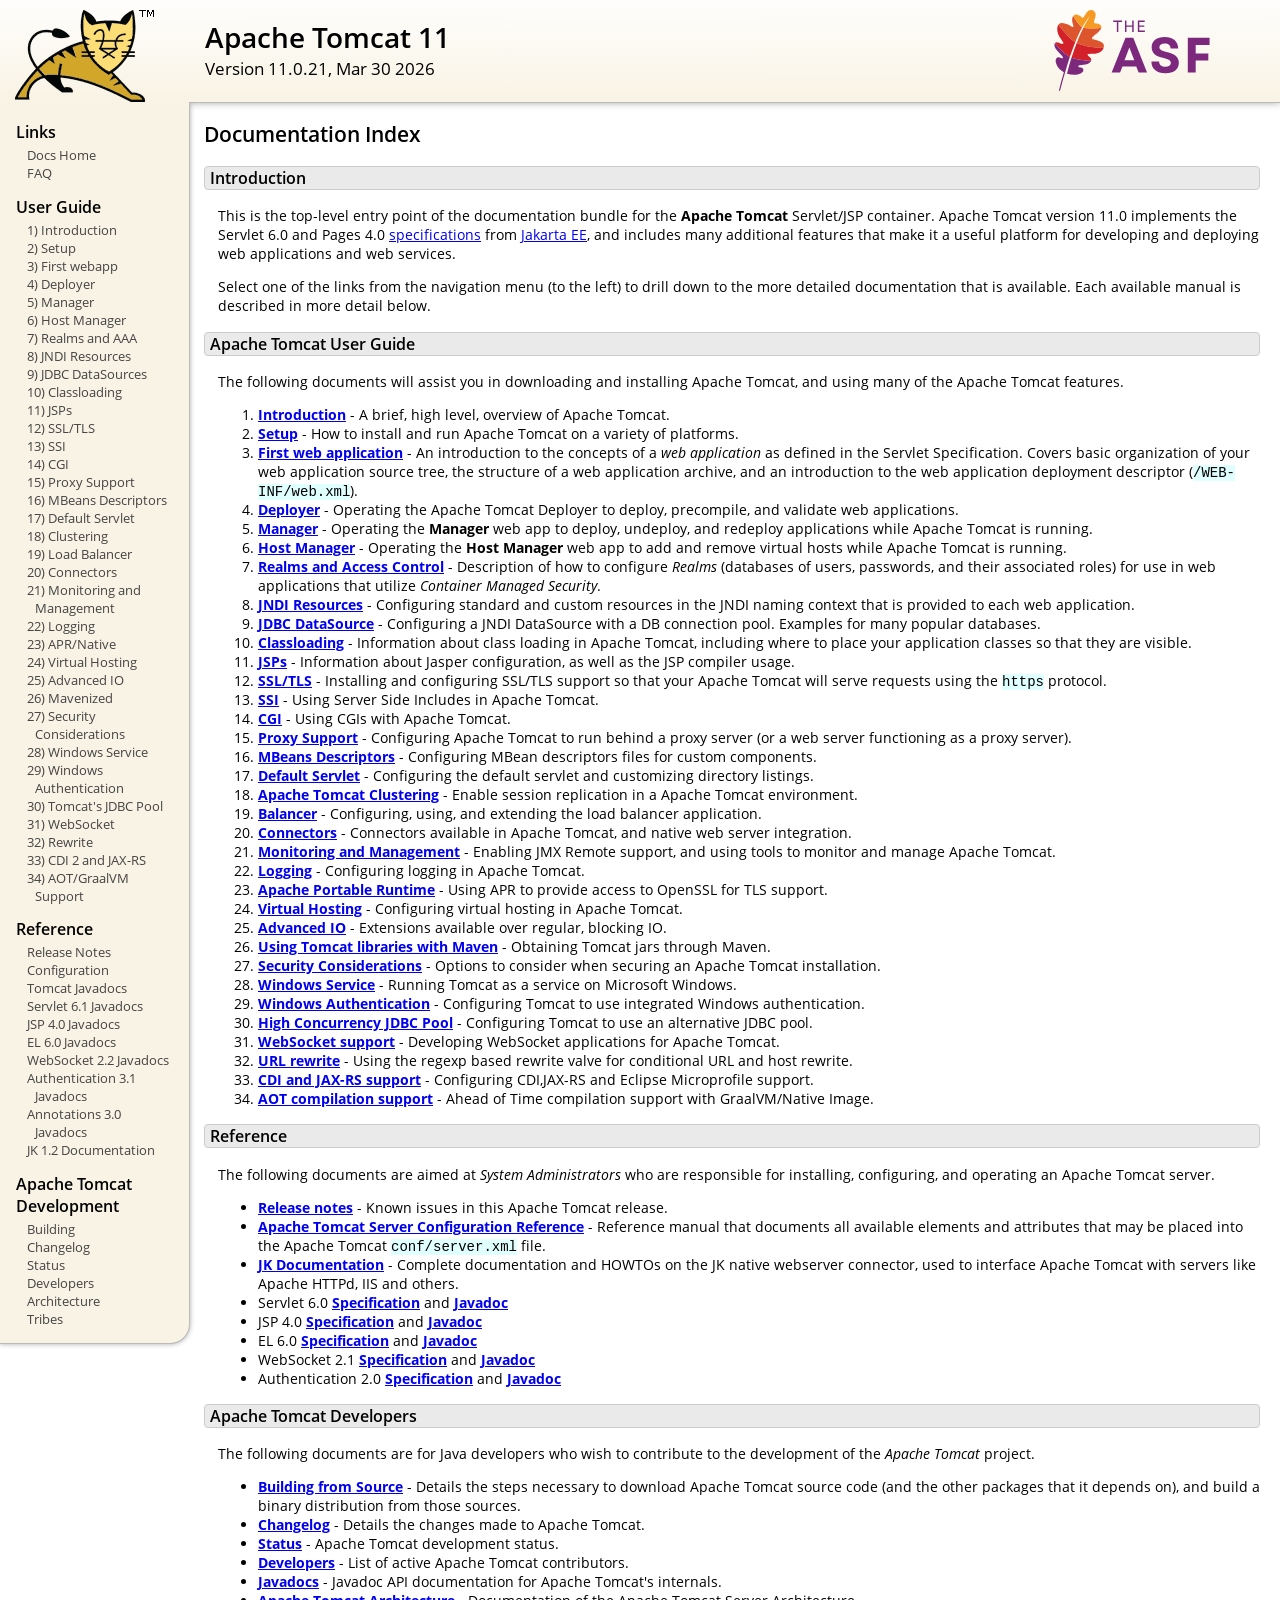
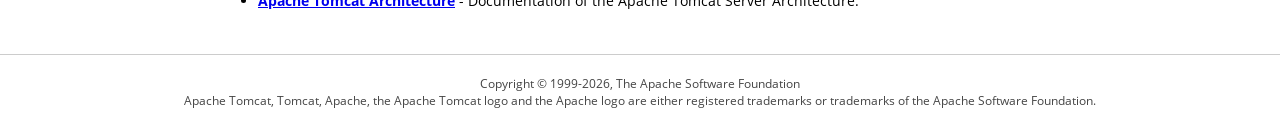
<file: docs/index.html>
<!DOCTYPE html SYSTEM "about:legacy-compat">
<html lang="en"><head><META http-equiv="Content-Type" content="text/html; charset=UTF-8"><link href="./images/docs-stylesheet.css" rel="stylesheet" type="text/css"><title>Apache Tomcat 11 (11.0.21) - Documentation Index</title></head><body><div id="wrapper"><header><div id="header"><div><div><div class="logo noPrint"><a href="https://tomcat.apache.org/"><img alt="Tomcat Home" src="./images/tomcat.png"></a></div><div style="height: 1px;"></div><div class="asfLogo noPrint"><a href="https://www.apache.org/" target="_blank"><img src="./images/asf-logo.svg" alt="The Apache Software Foundation" style="width: 266px; height: 83px;"></a></div><h1>Apache Tomcat 11</h1><div class="versionInfo">
            Version 11.0.21,
            <time datetime="2026-03-30">Mar 30 2026</time></div><div style="height: 1px;"></div><div style="clear: left;"></div></div></div></div></header><div id="middle"><div><div id="mainLeft" class="noprint"><div><nav><div><h2>Links</h2><ul><li><a href="index.html">Docs Home</a></li><li><a href="https://cwiki.apache.org/confluence/display/TOMCAT/FAQ">FAQ</a></li></ul></div><div><h2>User Guide</h2><ul><li><a href="introduction.html">1) Introduction</a></li><li><a href="setup.html">2) Setup</a></li><li><a href="appdev/index.html">3) First webapp</a></li><li><a href="deployer-howto.html">4) Deployer</a></li><li><a href="manager-howto.html">5) Manager</a></li><li><a href="host-manager-howto.html">6) Host Manager</a></li><li><a href="realm-howto.html">7) Realms and AAA</a></li><li><a href="jndi-resources-howto.html">8) JNDI Resources</a></li><li><a href="jndi-datasource-examples-howto.html">9) JDBC DataSources</a></li><li><a href="class-loader-howto.html">10) Classloading</a></li><li><a href="jasper-howto.html">11) JSPs</a></li><li><a href="ssl-howto.html">12) SSL/TLS</a></li><li><a href="ssi-howto.html">13) SSI</a></li><li><a href="cgi-howto.html">14) CGI</a></li><li><a href="proxy-howto.html">15) Proxy Support</a></li><li><a href="mbeans-descriptors-howto.html">16) MBeans Descriptors</a></li><li><a href="default-servlet.html">17) Default Servlet</a></li><li><a href="cluster-howto.html">18) Clustering</a></li><li><a href="balancer-howto.html">19) Load Balancer</a></li><li><a href="connectors.html">20) Connectors</a></li><li><a href="monitoring.html">21) Monitoring and Management</a></li><li><a href="logging.html">22) Logging</a></li><li><a href="apr.html">23) APR/Native</a></li><li><a href="virtual-hosting-howto.html">24) Virtual Hosting</a></li><li><a href="aio.html">25) Advanced IO</a></li><li><a href="maven-jars.html">26) Mavenized</a></li><li><a href="security-howto.html">27) Security Considerations</a></li><li><a href="windows-service-howto.html">28) Windows Service</a></li><li><a href="windows-auth-howto.html">29) Windows Authentication</a></li><li><a href="jdbc-pool.html">30) Tomcat's JDBC Pool</a></li><li><a href="web-socket-howto.html">31) WebSocket</a></li><li><a href="rewrite.html">32) Rewrite</a></li><li><a href="cdi.html">33) CDI 2 and JAX-RS</a></li><li><a href="graal.html">34) AOT/GraalVM Support</a></li></ul></div><div><h2>Reference</h2><ul><li><a href="RELEASE-NOTES.txt">Release Notes</a></li><li><a href="config/index.html">Configuration</a></li><li><a href="api/index.html">Tomcat Javadocs</a></li><li><a href="servletapi/index.html">Servlet 6.1 Javadocs</a></li><li><a href="jspapi/index.html">JSP 4.0 Javadocs</a></li><li><a href="elapi/index.html">EL 6.0 Javadocs</a></li><li><a href="websocketapi/index.html">WebSocket 2.2 Javadocs</a></li><li><a href="jaspicapi/index.html">Authentication 3.1 Javadocs</a></li><li><a href="annotationapi/index.html">Annotations 3.0 Javadocs</a></li><li><a href="https://tomcat.apache.org/connectors-doc/">JK 1.2 Documentation</a></li></ul></div><div><h2>Apache Tomcat Development</h2><ul><li><a href="building.html">Building</a></li><li><a href="changelog.html">Changelog</a></li><li><a href="https://cwiki.apache.org/confluence/display/TOMCAT/Tomcat+Versions">Status</a></li><li><a href="developers.html">Developers</a></li><li><a href="architecture/index.html">Architecture</a></li><li><a href="tribes/introduction.html">Tribes</a></li></ul></div></nav></div></div><div id="mainRight"><div id="content"><h2>Documentation Index</h2><h3 id="Introduction">Introduction</h3><div class="text">

<p>This is the top-level entry point of the documentation bundle for the
<strong>Apache Tomcat</strong> Servlet/JSP container.  Apache Tomcat version
11.0 implements the Servlet 6.0 and Pages 4.0
<a href="https://cwiki.apache.org/confluence/display/TOMCAT/Specifications">specifications</a> from
<a href="https://jakarta.ee/">Jakarta EE</a>, and includes many
additional features that make it a useful platform for developing and deploying
web applications and web services.</p>

<p>Select one of the links from the navigation menu (to the left) to drill
down to the more detailed documentation that is available.  Each available
manual is described in more detail below.</p>

</div><h3 id="Apache_Tomcat_User_Guide">Apache Tomcat User Guide</h3><div class="text">

<p>The following documents will assist you in downloading and installing
Apache Tomcat, and using many of the Apache Tomcat features.</p>

<ol>
<li><a href="introduction.html"><strong>Introduction</strong></a> - A
    brief, high level, overview of Apache Tomcat.</li>
<li><a href="setup.html"><strong>Setup</strong></a> - How to install and run
    Apache Tomcat on a variety of platforms.</li>
<li><a href="appdev/index.html"><strong>First web application</strong></a>
    - An introduction to the concepts of a <em>web application</em> as defined
    in the Servlet Specification.  Covers basic organization of your web application
    source tree, the structure of a web application archive, and an
    introduction to the web application deployment descriptor
    (<code>/WEB-INF/web.xml</code>).</li>
<li><a href="deployer-howto.html"><strong>Deployer</strong></a> -
    Operating the Apache Tomcat Deployer to deploy, precompile, and validate web
    applications.</li>
<li><a href="manager-howto.html"><strong>Manager</strong></a> -
    Operating the <strong>Manager</strong> web app to deploy, undeploy, and
    redeploy applications while Apache Tomcat is running.</li>
<li><a href="host-manager-howto.html"><strong>Host Manager</strong></a> -
    Operating the <strong>Host Manager</strong> web app to add and remove
    virtual hosts while Apache Tomcat is running.</li>
<li><a href="realm-howto.html"><strong>Realms and Access Control</strong></a>
    - Description of how to configure <em>Realms</em> (databases of users,
    passwords, and their associated roles) for use in web applications that
    utilize <em>Container Managed Security</em>.</li>
<li><a href="jndi-resources-howto.html"><strong>JNDI Resources</strong></a>
    - Configuring standard and custom resources in the JNDI naming context
    that is provided to each web application.</li>
<li><a href="jndi-datasource-examples-howto.html">
    <strong>JDBC DataSource</strong></a>
    - Configuring a JNDI DataSource with a DB connection pool.
    Examples for many popular databases.</li>
<li><a href="class-loader-howto.html"><strong>Classloading</strong></a>
    - Information about class loading in Apache Tomcat, including where to place
    your application classes so that they are visible.</li>
<li><a href="jasper-howto.html"><strong>JSPs</strong></a>
    - Information about Jasper configuration, as well as the JSP compiler
    usage.</li>
<li><a href="ssl-howto.html"><strong>SSL/TLS</strong></a> -
    Installing and configuring SSL/TLS support so that your Apache Tomcat will
    serve requests using the <code>https</code> protocol.</li>
<li><a href="ssi-howto.html"><strong>SSI</strong></a> -
    Using Server Side Includes in Apache Tomcat.</li>
<li><a href="cgi-howto.html"><strong>CGI</strong></a> -
    Using CGIs with Apache Tomcat.</li>
<li><a href="proxy-howto.html"><strong>Proxy Support</strong></a> -
    Configuring Apache Tomcat to run behind a proxy server (or a web server
    functioning as a proxy server).</li>
<li><a href="mbeans-descriptors-howto.html"><strong>MBeans Descriptors</strong></a> -
    Configuring MBean descriptors files for custom components.</li>
<li><a href="default-servlet.html"><strong>Default Servlet</strong></a> -
    Configuring the default servlet and customizing directory listings.</li>
<li><a href="cluster-howto.html"><strong>Apache Tomcat Clustering</strong></a> -
    Enable session replication in a Apache Tomcat environment.</li>
<li><a href="balancer-howto.html"><strong>Balancer</strong></a> -
    Configuring, using, and extending the load balancer application.</li>
<li><a href="connectors.html"><strong>Connectors</strong></a> -
    Connectors available in Apache Tomcat, and native web server integration.</li>
<li><a href="monitoring.html"><strong>Monitoring and Management</strong></a> -
    Enabling JMX Remote support, and using tools to monitor and manage Apache Tomcat.</li>
<li><a href="logging.html"><strong>Logging</strong></a> -
    Configuring logging in Apache Tomcat.</li>
<li><a href="apr.html"><strong>Apache Portable Runtime</strong></a> -
    Using APR to provide access to OpenSSL for TLS support.</li>
<li><a href="virtual-hosting-howto.html"><strong>Virtual Hosting</strong></a> -
    Configuring virtual hosting in Apache Tomcat.</li>
<li><a href="aio.html"><strong>Advanced IO</strong></a> -
    Extensions available over regular, blocking IO.</li>
<li><a href="maven-jars.html"><strong>Using Tomcat libraries with Maven</strong></a> -
    Obtaining Tomcat jars through Maven.</li>
<li><a href="security-howto.html"><strong>Security Considerations</strong></a> -
    Options to consider when securing an Apache Tomcat installation.</li>
<li><a href="windows-service-howto.html"><strong>Windows Service</strong></a> -
    Running Tomcat as a service on Microsoft Windows.</li>
<li><a href="windows-auth-howto.html"><strong>Windows Authentication</strong></a> -
    Configuring Tomcat to use integrated Windows authentication.</li>
<li><a href="jdbc-pool.html"><strong>High Concurrency JDBC Pool</strong></a> -
    Configuring Tomcat to use an alternative JDBC pool.</li>
<li><a href="web-socket-howto.html"><strong>WebSocket support</strong></a> -
    Developing WebSocket applications for Apache Tomcat.</li>
<li><a href="rewrite.html"><strong>URL rewrite</strong></a> -
    Using the regexp based rewrite valve for conditional URL and host rewrite.</li>
<li><a href="cdi.html"><strong>CDI and JAX-RS support</strong></a> -
    Configuring CDI,JAX-RS and Eclipse Microprofile support.</li>
<li><a href="graal.html"><strong>AOT compilation support</strong></a> -
    Ahead of Time compilation support with GraalVM/Native Image.</li>
</ol>

</div><h3 id="Reference">Reference</h3><div class="text">

<p>The following documents are aimed at <em>System Administrators</em> who
are responsible for installing, configuring, and operating an Apache Tomcat server.
</p>
<ul>
<li><a href="RELEASE-NOTES.txt"><strong>Release notes</strong></a>
    - Known issues in this Apache Tomcat release.
    </li>
<li><a href="config/index.html"><strong>Apache Tomcat Server Configuration Reference</strong></a>
    - Reference manual that documents all available elements and attributes
      that may be placed into the Apache Tomcat <code>conf/server.xml</code> file.
    </li>
<li><a href="https://tomcat.apache.org/connectors-doc/index.html"><strong>JK Documentation</strong></a>
    - Complete documentation and HOWTOs on the JK native webserver connector,
      used to interface Apache Tomcat with servers like Apache HTTPd, IIS
      and others.</li>
<li>Servlet 6.0
    <a href="https://jakarta.ee/specifications/servlet/6.0/">
    <strong>Specification</strong></a> and
    <a href="https://jakarta.ee/specifications/servlet/6.0/apidocs">
    <strong>Javadoc</strong></a>
    </li>
<li>JSP 4.0
    <a href="https://jakarta.ee/specifications/pages/4.0/">
    <strong>Specification</strong></a> and
    <a href="https://jakarta.ee/specifications/pages/4.0/apidocs">
    <strong>Javadoc</strong></a>
    </li>
<li>EL 6.0
    <a href="https://jakarta.ee/specifications/expression-language/6.0/">
    <strong>Specification</strong></a> and
    <a href="https://jakarta.ee/specifications/expression-language/6.0/apidocs">
    <strong>Javadoc</strong></a>
    </li>
<li>WebSocket 2.1
    <a href="https://jakarta.ee/specifications/websocket/2.1/">
    <strong>Specification</strong></a> and
    <a href="https://jakarta.ee/specifications/websocket/2.1/apidocs">
    <strong>Javadoc</strong></a>
    </li>
<li>Authentication 2.0
    <a href="https://jakarta.ee/specifications/authentication/2.0/">
    <strong>Specification</strong></a> and
    <a href="https://jakarta.ee/specifications/authentication/2.0/apidocs">
    <strong>Javadoc</strong></a>
    </li>
</ul>

</div><h3 id="Apache_Tomcat_Developers">Apache Tomcat Developers</h3><div class="text">

<p>The following documents are for Java developers who wish to contribute to
the development of the <em>Apache Tomcat</em> project.</p>
<ul>
<li><a href="building.html"><strong>Building from Source</strong></a> -
    Details the steps necessary to download Apache Tomcat source code (and the
    other packages that it depends on), and build a binary distribution from
    those sources.
    </li>
<li><a href="changelog.html"><strong>Changelog</strong></a> - Details the
    changes made to Apache Tomcat.
    </li>
<li><a href="https://cwiki.apache.org/confluence/display/TOMCAT/Tomcat+Versions"><strong>Status</strong></a> -
    Apache Tomcat development status.
    </li>
<li><a href="developers.html"><strong>Developers</strong></a> - List of active
    Apache Tomcat contributors.
    </li>
<li><a href="api/index.html"><strong>Javadocs</strong></a>
    - Javadoc API documentation for Apache Tomcat's internals.</li>
<li><a href="architecture/index.html"><strong>Apache Tomcat Architecture</strong></a>
    - Documentation of the Apache Tomcat Server Architecture.</li>
</ul>

</div></div></div></div></div><footer><div id="footer">
    Copyright &copy; 1999-2026, The Apache Software Foundation
    <br>
    Apache Tomcat, Tomcat, Apache, the Apache Tomcat logo and the Apache logo
    are either registered trademarks or trademarks of the Apache Software
    Foundation.
    </div></footer></div></body></html>
</file>
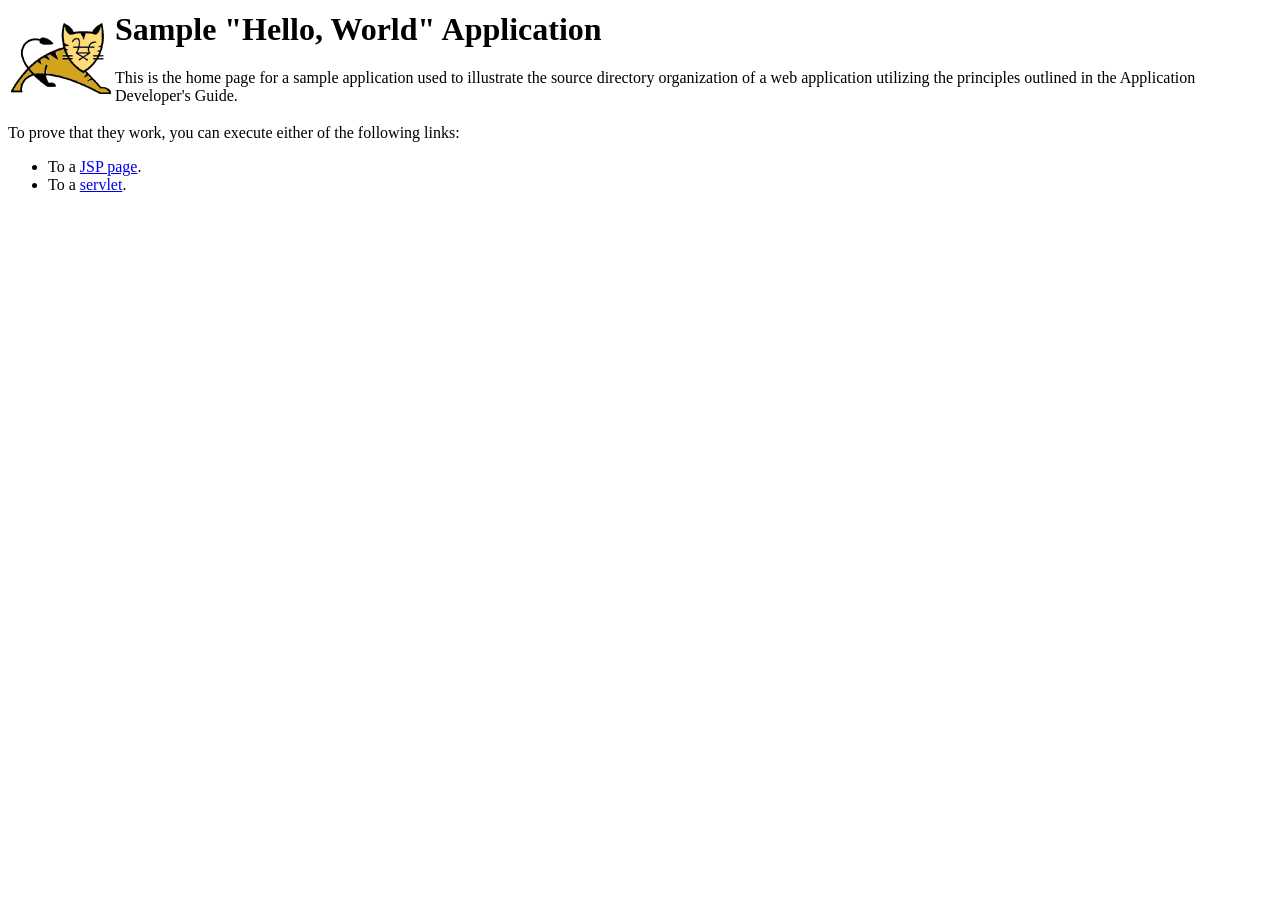
<file: sample/index.html>
<html>
<head>
<title>Sample "Hello, World" Application</title>
</head>
<body bgcolor=white>

<table border="0">
<tr>
<td>
<img src="images/tomcat.gif">
</td>
<td>
<h1>Sample "Hello, World" Application</h1>
<p>This is the home page for a sample application used to illustrate the
source directory organization of a web application utilizing the principles
outlined in the Application Developer's Guide.
</td>
</tr>
</table>

<p>To prove that they work, you can execute either of the following links:
<ul>
<li>To a <a href="hello.jsp">JSP page</a>.
<li>To a <a href="hello">servlet</a>.
</ul>

</body>
</html>
</file>
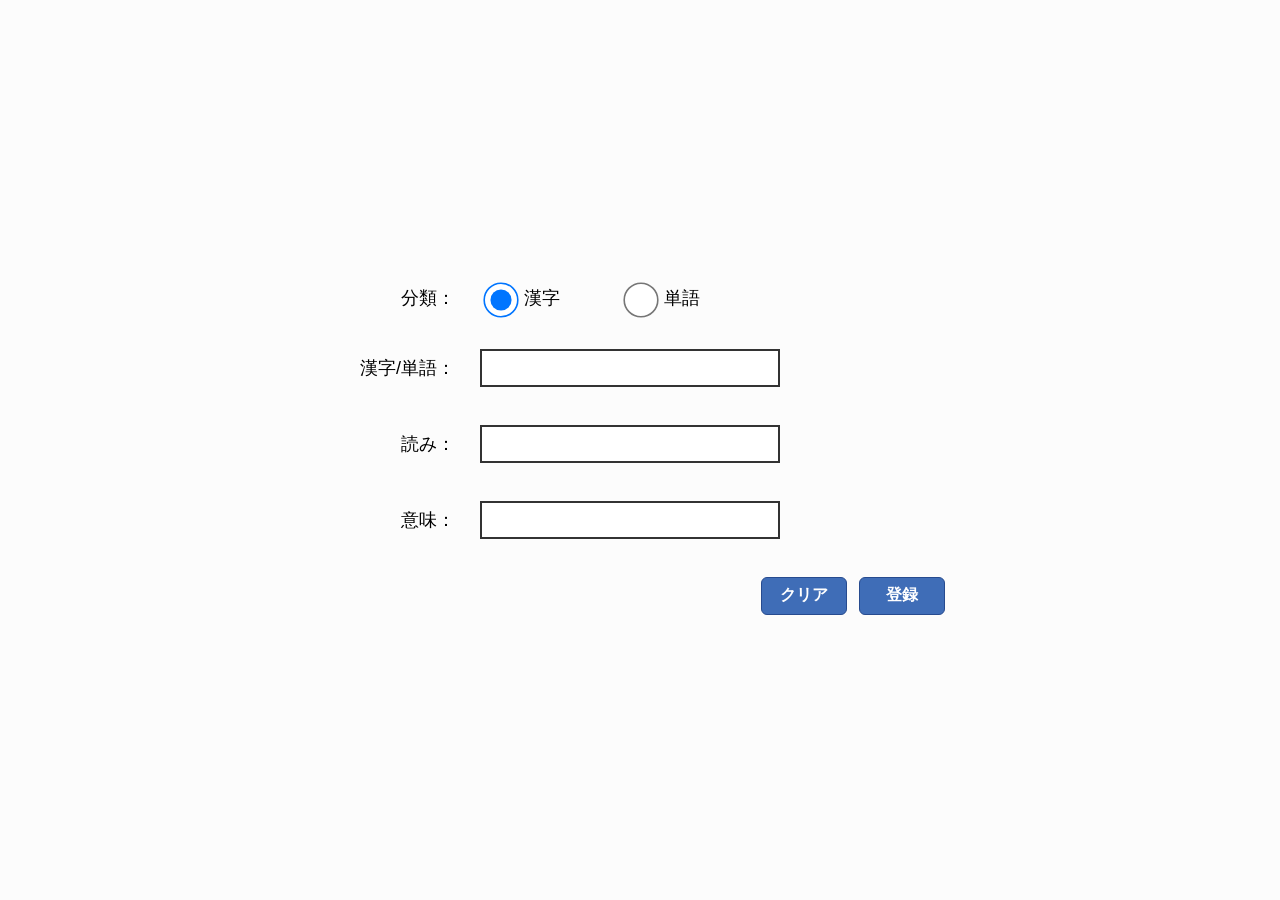
<file: src_myapp/index.html>
<!DOCTYPE html>
<html lang="ja">
<head>
  <meta charset="UTF-8">
  <title>サンプル</title>
  <link rel="stylesheet" href="resource/css/styles_index.css">
</head>

<body>
  <div class="container">

    <div class="form-row">
      <label class="label">分類：</label>

      <label class="radio-label">
        <input type="radio" name="category" value="kanji" checked>
        漢字
      </label>

      <label class="radio-label">
        <input type="radio" name="category" value="word">
        単語
      </label>
    </div>

    <div class="form-row">
      <label class="label" for="inputText">漢字/単語：</label>
      <input type="text" id="inputText">
    </div>

    <div class="form-row">
      <label class="label" for="reading">読み：</label>
      <input type="text" id="reading">
    </div>

    <div class="form-row">
      <label class="label" for="meaning">意味：</label>
      <input type="text" id="meaning">
    </div>

    <div class="button-area">
      <button type="button" onclick="clearForm()">クリア</button>
      <button type="button" onclick="send()">登録</button>
    </div>

  </div>

  <div id="confirmDialog" class="modal hidden">
    <div class="modal-backdrop" onclick="closeConfirmDialog()"></div>
    <div class="modal-content" role="dialog" aria-modal="true" aria-labelledby="confirmTitle">
      <h2 id="confirmTitle">登録内容の確認</h2>
      <div class="confirm-row">
        <span class="confirm-label">分類：</span>
        <span id="confirmCategory"></span>
      </div>
      <div class="confirm-row">
        <span class="confirm-label">漢字/単語：</span>
        <span id="confirmText"></span>
      </div>
      <div class="confirm-row">
        <span class="confirm-label">読み：</span>
        <span id="confirmReading"></span>
      </div>
      <div class="confirm-row">
        <span class="confirm-label">意味：</span>
        <span id="confirmMeaning"></span>
      </div>
      <div class="confirm-button-area">
        <button type="button" onclick="closeConfirmDialog()">キャンセル</button>
        <button type="button" onclick="executeAction()">実行</button>
      </div>
    </div>
  </div>

  <script src="resource/js/script.js"></script>
</body>
</html>
</file>
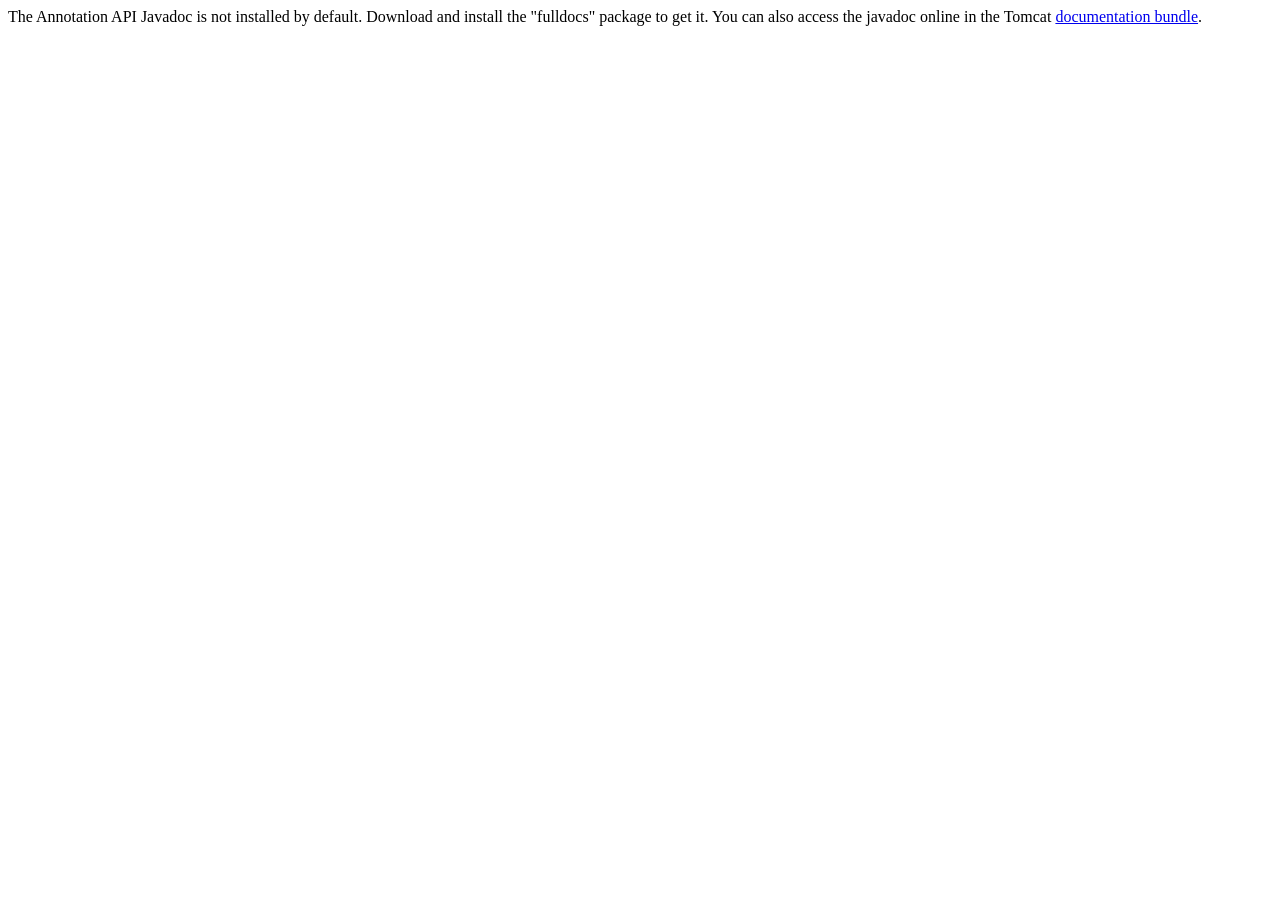
<file: docs/annotationapi/index.html>
<!--
  Licensed to the Apache Software Foundation (ASF) under one or more
  contributor license agreements.  See the NOTICE file distributed with
  this work for additional information regarding copyright ownership.
  The ASF licenses this file to You under the Apache License, Version 2.0
  (the "License"); you may not use this file except in compliance with
  the License.  You may obtain a copy of the License at

      http://www.apache.org/licenses/LICENSE-2.0

  Unless required by applicable law or agreed to in writing, software
  distributed under the License is distributed on an "AS IS" BASIS,
  WITHOUT WARRANTIES OR CONDITIONS OF ANY KIND, either express or implied.
  See the License for the specific language governing permissions and
  limitations under the License.
-->
<!DOCTYPE html>
<html>
<head>
    <meta charset="UTF-8" />
    <title>API docs</title>
</head>

<body>

The Annotation API Javadoc is not installed by default. Download and install
the "fulldocs" package to get it.

You can also access the javadoc online in the Tomcat
<a href="https://tomcat.apache.org/tomcat-11.0-doc/">
    documentation bundle</a>.

</body>
</html>
</file>
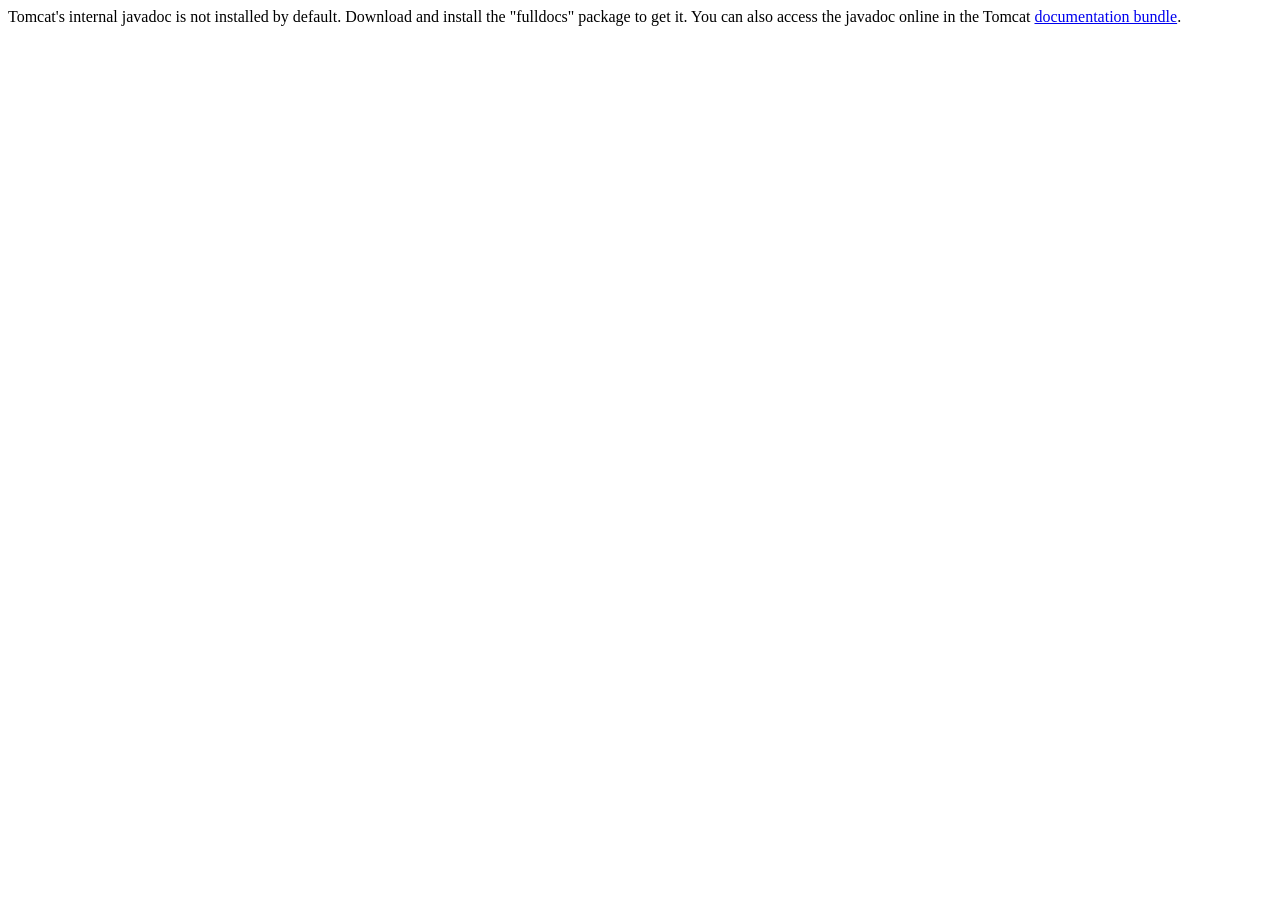
<file: docs/api/index.html>
<!--
  Licensed to the Apache Software Foundation (ASF) under one or more
  contributor license agreements.  See the NOTICE file distributed with
  this work for additional information regarding copyright ownership.
  The ASF licenses this file to You under the Apache License, Version 2.0
  (the "License"); you may not use this file except in compliance with
  the License.  You may obtain a copy of the License at

      http://www.apache.org/licenses/LICENSE-2.0

  Unless required by applicable law or agreed to in writing, software
  distributed under the License is distributed on an "AS IS" BASIS,
  WITHOUT WARRANTIES OR CONDITIONS OF ANY KIND, either express or implied.
  See the License for the specific language governing permissions and
  limitations under the License.
-->
<!DOCTYPE html>
<html>
    <head>
    <meta charset="UTF-8" />
    <title>API docs</title>
</head>

<body>

Tomcat's internal javadoc is not installed by default. Download and install
the "fulldocs" package to get it.

You can also access the javadoc online in the Tomcat
<a href="https://tomcat.apache.org/tomcat-11.0-doc/">
documentation bundle</a>.

</body>
</html>
</file>
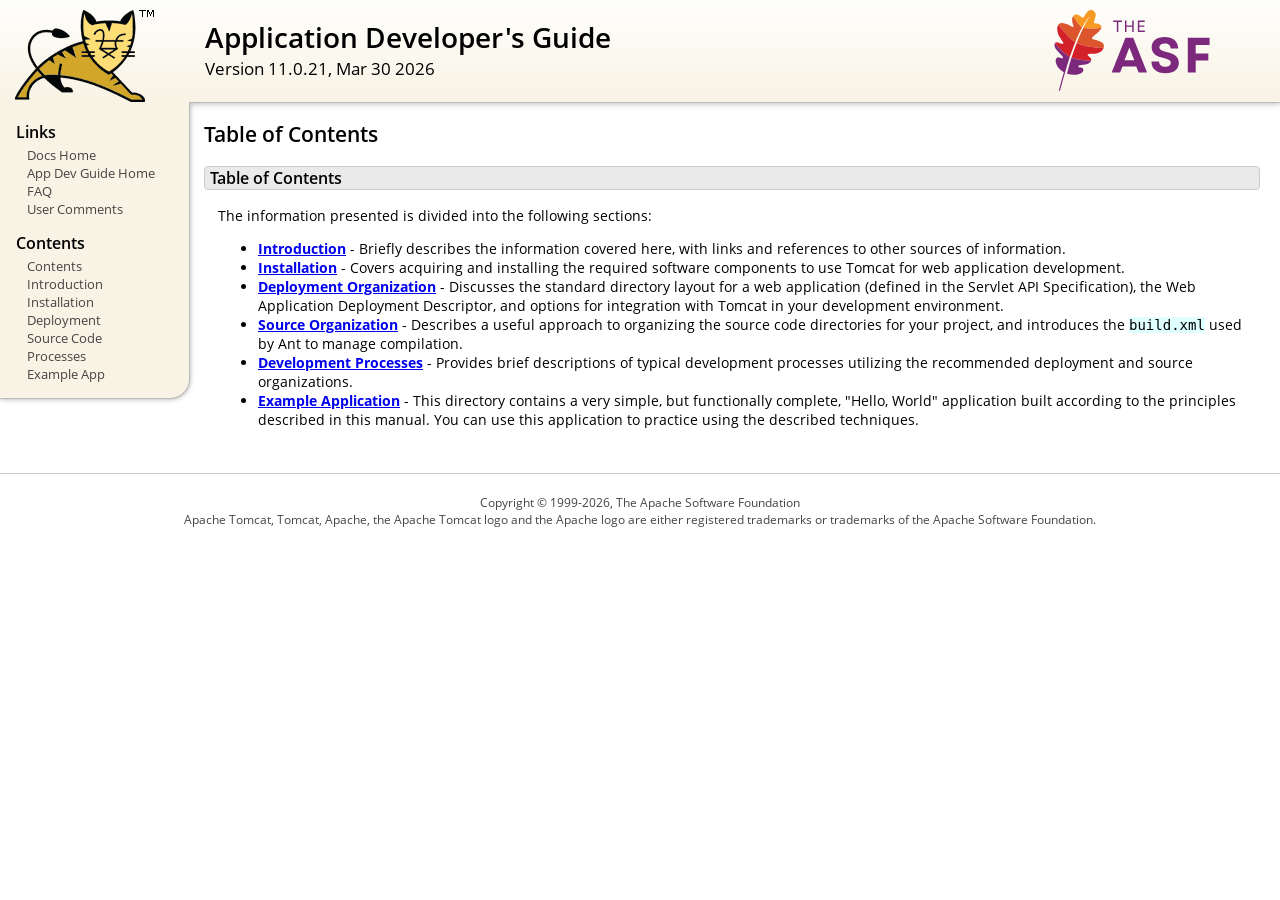
<file: docs/appdev/index.html>
<!DOCTYPE html SYSTEM "about:legacy-compat">
<html lang="en"><head><META http-equiv="Content-Type" content="text/html; charset=UTF-8"><link href="../images/docs-stylesheet.css" rel="stylesheet" type="text/css"><title>Application Developer's Guide (11.0.21) - Table of Contents</title></head><body><div id="wrapper"><header><div id="header"><div><div><div class="logo noPrint"><a href="https://tomcat.apache.org/"><img alt="Tomcat Home" src="../images/tomcat.png"></a></div><div style="height: 1px;"></div><div class="asfLogo noPrint"><a href="https://www.apache.org/" target="_blank"><img src="../images/asf-logo.svg" alt="The Apache Software Foundation" style="width: 266px; height: 83px;"></a></div><h1>Application Developer's Guide</h1><div class="versionInfo">
            Version 11.0.21,
            <time datetime="2026-03-30">Mar 30 2026</time></div><div style="height: 1px;"></div><div style="clear: left;"></div></div></div></div></header><div id="middle"><div><div id="mainLeft" class="noprint"><div><nav><div><h2>Links</h2><ul><li><a href="../index.html">Docs Home</a></li><li><a href="index.html">App Dev Guide Home</a></li><li><a href="https://cwiki.apache.org/confluence/display/TOMCAT/FAQ">FAQ</a></li><li><a href="#comments_section">User Comments</a></li></ul></div><div><h2>Contents</h2><ul><li><a href="index.html">Contents</a></li><li><a href="introduction.html">Introduction</a></li><li><a href="installation.html">Installation</a></li><li><a href="deployment.html">Deployment</a></li><li><a href="source.html">Source Code</a></li><li><a href="processes.html">Processes</a></li><li><a href="sample/">Example App</a></li></ul></div></nav></div></div><div id="mainRight"><div id="content"><h2>Table of Contents</h2><h3 id="Table_of_Contents">Table of Contents</h3><div class="text">

<p>The information presented is divided into the following sections:</p>
<ul>
<li><a href="introduction.html"><strong>Introduction</strong></a> -
    Briefly describes the information covered here, with
    links and references to other sources of information.</li>
<li><a href="installation.html"><strong>Installation</strong></a> -
    Covers acquiring and installing the required software
    components to use Tomcat for web application development.</li>
<li><a href="deployment.html"><strong>Deployment Organization</strong></a> -
    Discusses the standard directory layout for a web application
    (defined in the Servlet API Specification), the Web Application
    Deployment Descriptor, and options for integration with Tomcat
    in your development environment.</li>
<li><a href="source.html"><strong>Source Organization</strong></a> -
    Describes a useful approach to organizing the source code
    directories for your project, and introduces the
    <code>build.xml</code> used by Ant to manage compilation.</li>
<li><a href="processes.html"><strong>Development Processes</strong></a> -
    Provides brief descriptions of typical development processes
    utilizing the recommended deployment and source organizations.</li>
<li><a href="sample/" target="_blank"><strong>Example Application</strong></a> -
    This directory contains a very simple, but functionally complete,
    "Hello, World" application built according to the principles
    described in this manual.  You can use this application to
    practice using the described techniques.</li>
</ul>

</div></div></div></div></div><footer><div id="footer">
    Copyright &copy; 1999-2026, The Apache Software Foundation
    <br>
    Apache Tomcat, Tomcat, Apache, the Apache Tomcat logo and the Apache logo
    are either registered trademarks or trademarks of the Apache Software
    Foundation.
    </div></footer></div></body></html>
</file>
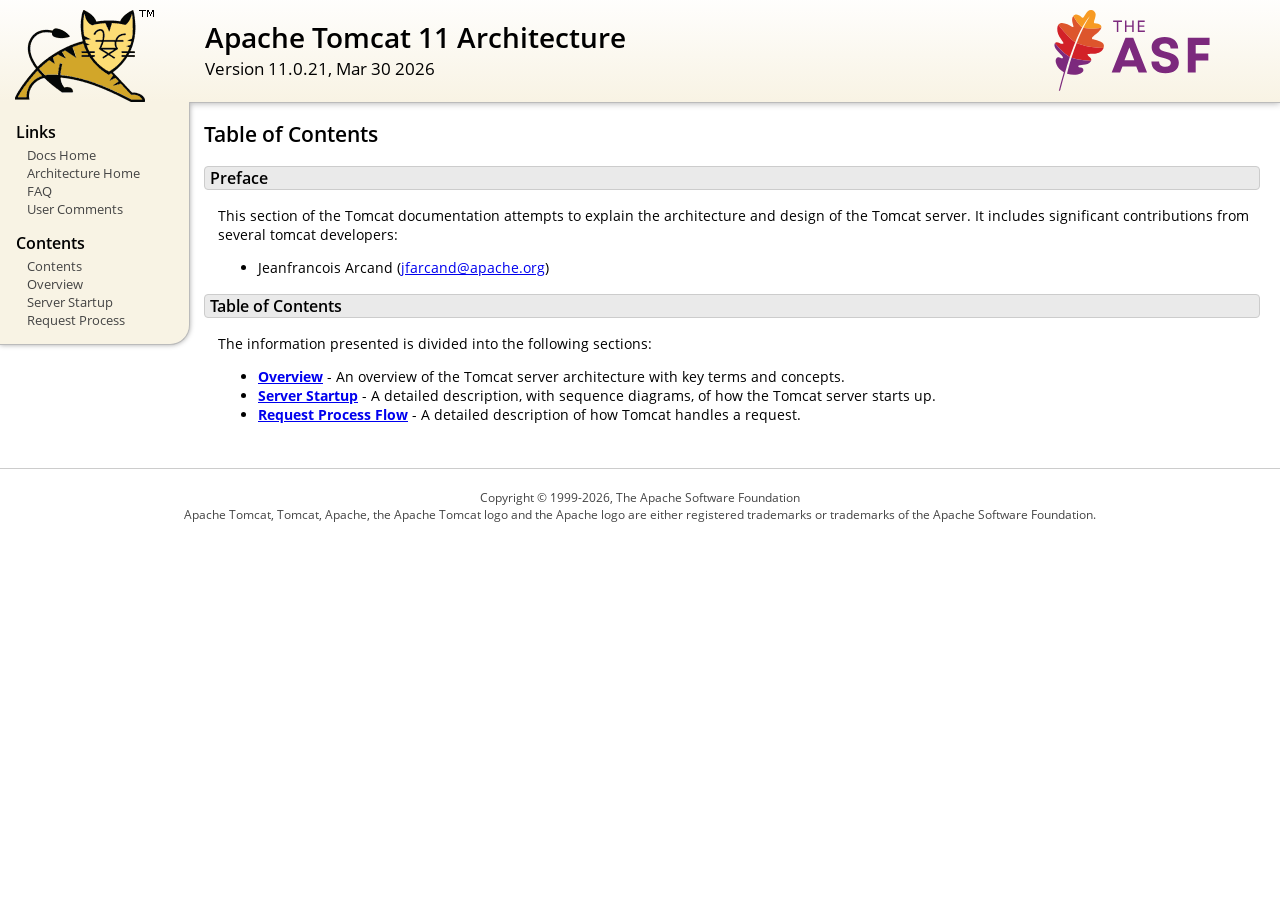
<file: docs/architecture/index.html>
<!DOCTYPE html SYSTEM "about:legacy-compat">
<html lang="en"><head><META http-equiv="Content-Type" content="text/html; charset=UTF-8"><link href="../images/docs-stylesheet.css" rel="stylesheet" type="text/css"><title>Apache Tomcat 11 Architecture (11.0.21) - Table of Contents</title></head><body><div id="wrapper"><header><div id="header"><div><div><div class="logo noPrint"><a href="https://tomcat.apache.org/"><img alt="Tomcat Home" src="../images/tomcat.png"></a></div><div style="height: 1px;"></div><div class="asfLogo noPrint"><a href="https://www.apache.org/" target="_blank"><img src="../images/asf-logo.svg" alt="The Apache Software Foundation" style="width: 266px; height: 83px;"></a></div><h1>Apache Tomcat 11 Architecture</h1><div class="versionInfo">
            Version 11.0.21,
            <time datetime="2026-03-30">Mar 30 2026</time></div><div style="height: 1px;"></div><div style="clear: left;"></div></div></div></div></header><div id="middle"><div><div id="mainLeft" class="noprint"><div><nav><div><h2>Links</h2><ul><li><a href="../index.html">Docs Home</a></li><li><a href="index.html">Architecture Home</a></li><li><a href="https://cwiki.apache.org/confluence/display/TOMCAT/FAQ">FAQ</a></li><li><a href="#comments_section">User Comments</a></li></ul></div><div><h2>Contents</h2><ul><li><a href="index.html">Contents</a></li><li><a href="overview.html">Overview</a></li><li><a href="startup.html">Server Startup</a></li><li><a href="requestProcess.html">Request Process</a></li></ul></div></nav></div></div><div id="mainRight"><div id="content"><h2>Table of Contents</h2><h3 id="Preface">Preface</h3><div class="text">

<p>This section of the Tomcat documentation attempts to explain
the architecture and design of the Tomcat server.  It includes significant
contributions from several tomcat developers:
</p>
<ul>
<li>Jeanfrancois Arcand
    (<a href="mailto:jfarcand@apache.org">jfarcand@apache.org</a>)</li>
</ul>

</div><h3 id="Table_of_Contents">Table of Contents</h3><div class="text">

<p>The information presented is divided into the following sections:</p>
<ul>
<li><a href="overview.html"><strong>Overview</strong></a> -
    An overview of the Tomcat server architecture with key terms
    and concepts.</li>
<li><a href="startup.html"><strong>Server Startup</strong></a> -
    A detailed description, with sequence diagrams, of how the Tomcat
    server starts up.</li>
<li><a href="requestProcess.html"><strong>Request Process Flow</strong></a> -
    A detailed description of how Tomcat handles a request.</li>
</ul>

</div></div></div></div></div><footer><div id="footer">
    Copyright &copy; 1999-2026, The Apache Software Foundation
    <br>
    Apache Tomcat, Tomcat, Apache, the Apache Tomcat logo and the Apache logo
    are either registered trademarks or trademarks of the Apache Software
    Foundation.
    </div></footer></div></body></html>
</file>
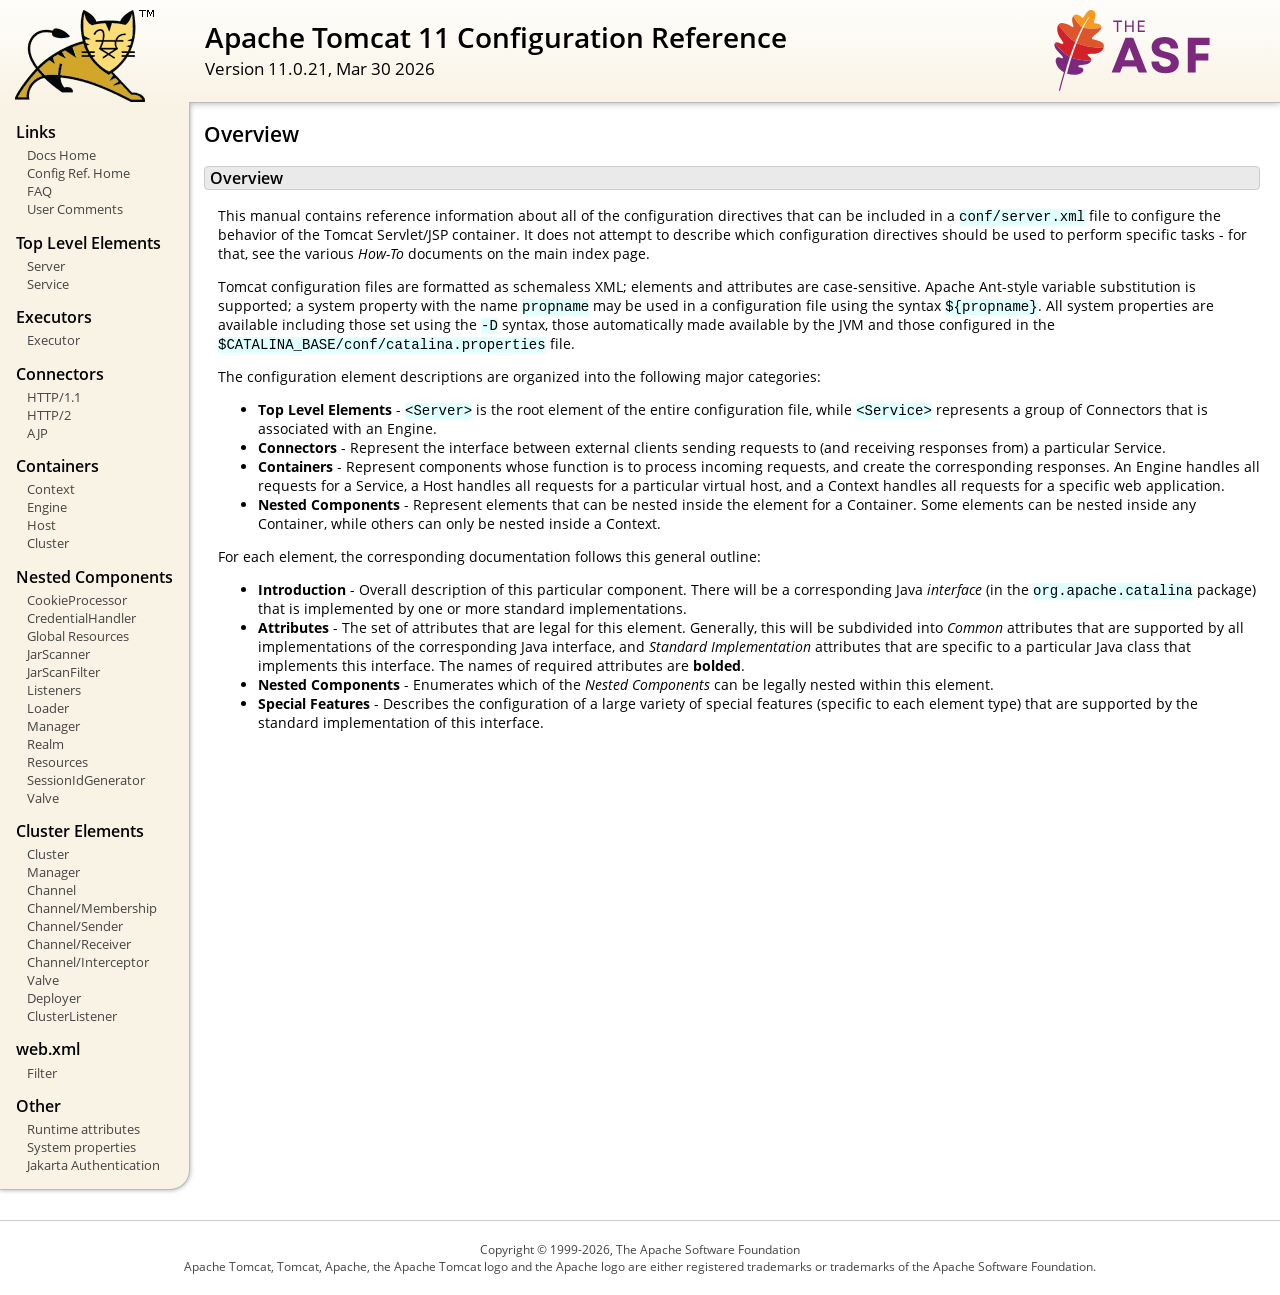
<file: docs/config/index.html>
<!DOCTYPE html SYSTEM "about:legacy-compat">
<html lang="en"><head><META http-equiv="Content-Type" content="text/html; charset=UTF-8"><link href="../images/docs-stylesheet.css" rel="stylesheet" type="text/css"><title>Apache Tomcat 11 Configuration Reference (11.0.21) - Overview</title></head><body><div id="wrapper"><header><div id="header"><div><div><div class="logo noPrint"><a href="https://tomcat.apache.org/"><img alt="Tomcat Home" src="../images/tomcat.png"></a></div><div style="height: 1px;"></div><div class="asfLogo noPrint"><a href="https://www.apache.org/" target="_blank"><img src="../images/asf-logo.svg" alt="The Apache Software Foundation" style="width: 266px; height: 83px;"></a></div><h1>Apache Tomcat 11 Configuration Reference</h1><div class="versionInfo">
            Version 11.0.21,
            <time datetime="2026-03-30">Mar 30 2026</time></div><div style="height: 1px;"></div><div style="clear: left;"></div></div></div></div></header><div id="middle"><div><div id="mainLeft" class="noprint"><div><nav><div><h2>Links</h2><ul><li><a href="../index.html">Docs Home</a></li><li><a href="index.html">Config Ref. Home</a></li><li><a href="https://cwiki.apache.org/confluence/display/TOMCAT/FAQ">FAQ</a></li><li><a href="#comments_section">User Comments</a></li></ul></div><div><h2>Top Level Elements</h2><ul><li><a href="server.html">Server</a></li><li><a href="service.html">Service</a></li></ul></div><div><h2>Executors</h2><ul><li><a href="executor.html">Executor</a></li></ul></div><div><h2>Connectors</h2><ul><li><a href="http.html">HTTP/1.1</a></li><li><a href="http2.html">HTTP/2</a></li><li><a href="ajp.html">AJP</a></li></ul></div><div><h2>Containers</h2><ul><li><a href="context.html">Context</a></li><li><a href="engine.html">Engine</a></li><li><a href="host.html">Host</a></li><li><a href="cluster.html">Cluster</a></li></ul></div><div><h2>Nested Components</h2><ul><li><a href="cookie-processor.html">CookieProcessor</a></li><li><a href="credentialhandler.html">CredentialHandler</a></li><li><a href="globalresources.html">Global Resources</a></li><li><a href="jar-scanner.html">JarScanner</a></li><li><a href="jar-scan-filter.html">JarScanFilter</a></li><li><a href="listeners.html">Listeners</a></li><li><a href="loader.html">Loader</a></li><li><a href="manager.html">Manager</a></li><li><a href="realm.html">Realm</a></li><li><a href="resources.html">Resources</a></li><li><a href="sessionidgenerator.html">SessionIdGenerator</a></li><li><a href="valve.html">Valve</a></li></ul></div><div><h2>Cluster Elements</h2><ul><li><a href="cluster.html">Cluster</a></li><li><a href="cluster-manager.html">Manager</a></li><li><a href="cluster-channel.html">Channel</a></li><li><a href="cluster-membership.html">Channel/Membership</a></li><li><a href="cluster-sender.html">Channel/Sender</a></li><li><a href="cluster-receiver.html">Channel/Receiver</a></li><li><a href="cluster-interceptor.html">Channel/Interceptor</a></li><li><a href="cluster-valve.html">Valve</a></li><li><a href="cluster-deployer.html">Deployer</a></li><li><a href="cluster-listener.html">ClusterListener</a></li></ul></div><div><h2>web.xml</h2><ul><li><a href="filter.html">Filter</a></li></ul></div><div><h2>Other</h2><ul><li><a href="runtime-attributes.html">Runtime attributes</a></li><li><a href="systemprops.html">System properties</a></li><li><a href="jaspic.html">Jakarta Authentication</a></li></ul></div></nav></div></div><div id="mainRight"><div id="content"><h2>Overview</h2><h3 id="Overview">Overview</h3><div class="text">

<p>This manual contains reference information about all of the configuration
directives that can be included in a <code>conf/server.xml</code> file to
configure the behavior of the Tomcat Servlet/JSP container.  It does not
attempt to describe which configuration directives should be used to perform
specific tasks - for that, see the various <em>How-To</em> documents on the
main index page.</p>

<p>Tomcat configuration files are formatted as schemaless XML; elements and
attributes are case-sensitive. Apache Ant-style variable substitution
is supported; a system property with the name <code>propname</code> may be
used in a configuration file using the syntax <code>${propname}</code>. All
system properties are available including those set using the <code>-D</code>
syntax, those automatically made available by the JVM and those configured in
the <code>$CATALINA_BASE/conf/catalina.properties</code> file.
</p>

<p>The configuration element descriptions are organized into the following
major categories:</p>
<ul>
<li><strong>Top Level Elements</strong> - <code>&lt;Server&gt;</code> is the
    root element of the entire configuration file, while
    <code>&lt;Service&gt;</code> represents a group of Connectors that is
    associated with an Engine.</li>
<li><strong>Connectors</strong> - Represent the interface between external
    clients sending requests to (and receiving responses from) a particular
    Service.</li>
<li><strong>Containers</strong> - Represent components whose function is to
    process incoming requests, and create the corresponding responses.
    An Engine handles all requests for a Service, a Host handles all requests
    for a particular virtual host, and a Context handles all requests for a
    specific web application.</li>
<li><strong>Nested Components</strong> - Represent elements that can be
    nested inside the element for a Container.  Some elements can be nested
    inside any Container, while others can only be nested inside a
    Context.</li>
</ul>

<p>For each element, the corresponding documentation follows this general
outline:</p>
<ul>
<li><strong>Introduction</strong> - Overall description of this particular
    component.  There will be a corresponding Java <em>interface</em> (in
    the <code>org.apache.catalina</code> package) that is implemented by one
    or more standard implementations.</li>
<li><strong>Attributes</strong> - The set of attributes that are legal for
    this element.  Generally, this will be subdivided into <em>Common</em>
    attributes that are supported by all implementations of the corresponding
    Java interface, and <em>Standard Implementation</em> attributes that are
    specific to a particular Java class that implements this interface.
    The names of required attributes are <strong>bolded</strong>.</li>
<li><strong>Nested Components</strong> - Enumerates which of the <em>Nested
    Components</em> can be legally nested within this element.</li>
<li><strong>Special Features</strong> - Describes the configuration of a large
    variety of special features (specific to each element type) that are
    supported by the standard implementation of this interface.</li>
</ul>

</div></div></div></div></div><footer><div id="footer">
    Copyright &copy; 1999-2026, The Apache Software Foundation
    <br>
    Apache Tomcat, Tomcat, Apache, the Apache Tomcat logo and the Apache logo
    are either registered trademarks or trademarks of the Apache Software
    Foundation.
    </div></footer></div></body></html>
</file>
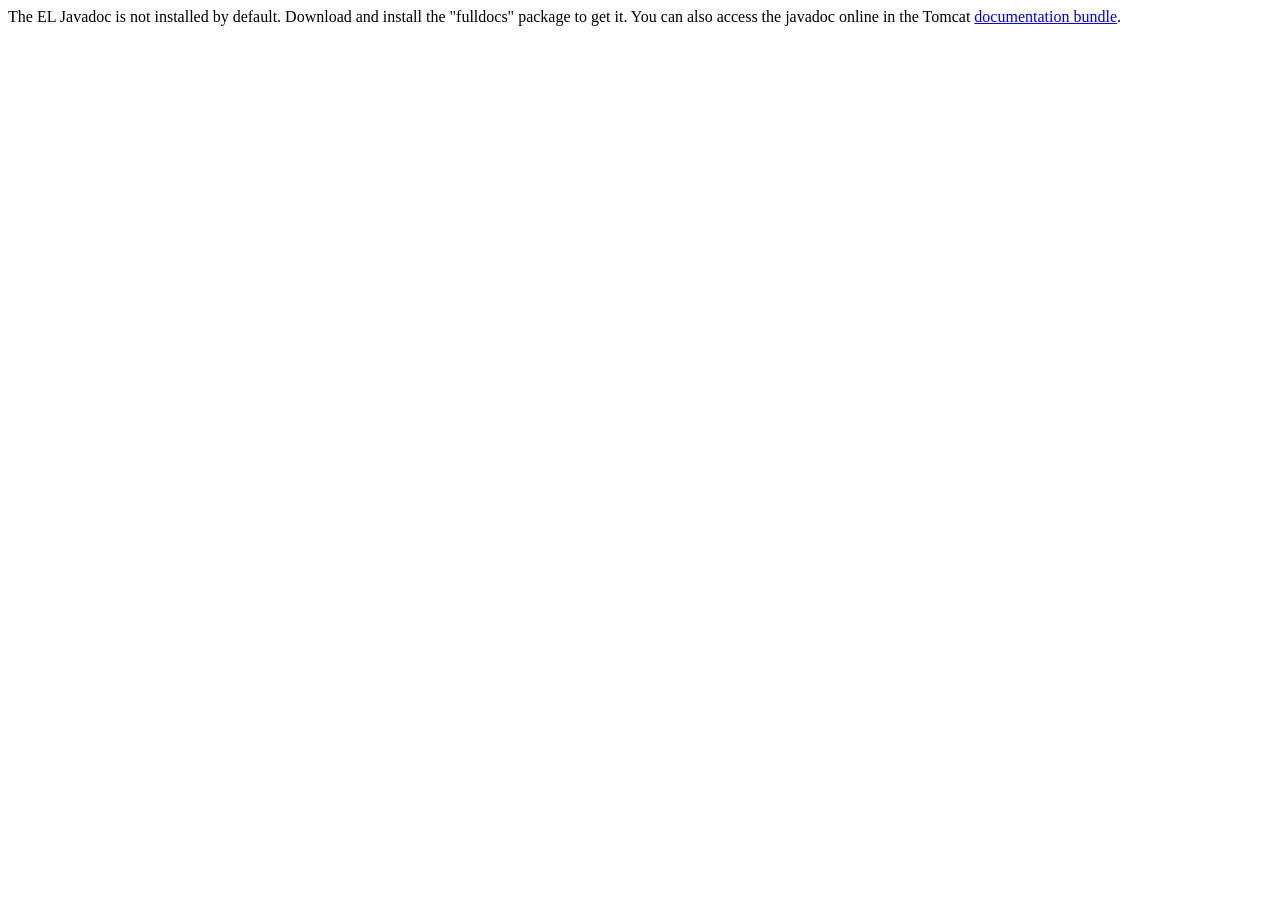
<file: docs/elapi/index.html>
<!--
  Licensed to the Apache Software Foundation (ASF) under one or more
  contributor license agreements.  See the NOTICE file distributed with
  this work for additional information regarding copyright ownership.
  The ASF licenses this file to You under the Apache License, Version 2.0
  (the "License"); you may not use this file except in compliance with
  the License.  You may obtain a copy of the License at

      http://www.apache.org/licenses/LICENSE-2.0

  Unless required by applicable law or agreed to in writing, software
  distributed under the License is distributed on an "AS IS" BASIS,
  WITHOUT WARRANTIES OR CONDITIONS OF ANY KIND, either express or implied.
  See the License for the specific language governing permissions and
  limitations under the License.
-->
<!DOCTYPE html>
<html>
    <head>
    <meta charset="UTF-8" />
    <title>API docs</title>
</head>

<body>

The EL Javadoc is not installed by default. Download and install
the "fulldocs" package to get it.

You can also access the javadoc online in the Tomcat
<a href="https://tomcat.apache.org/tomcat-11.0-doc/">
documentation bundle</a>.

</body>
</html>
</file>
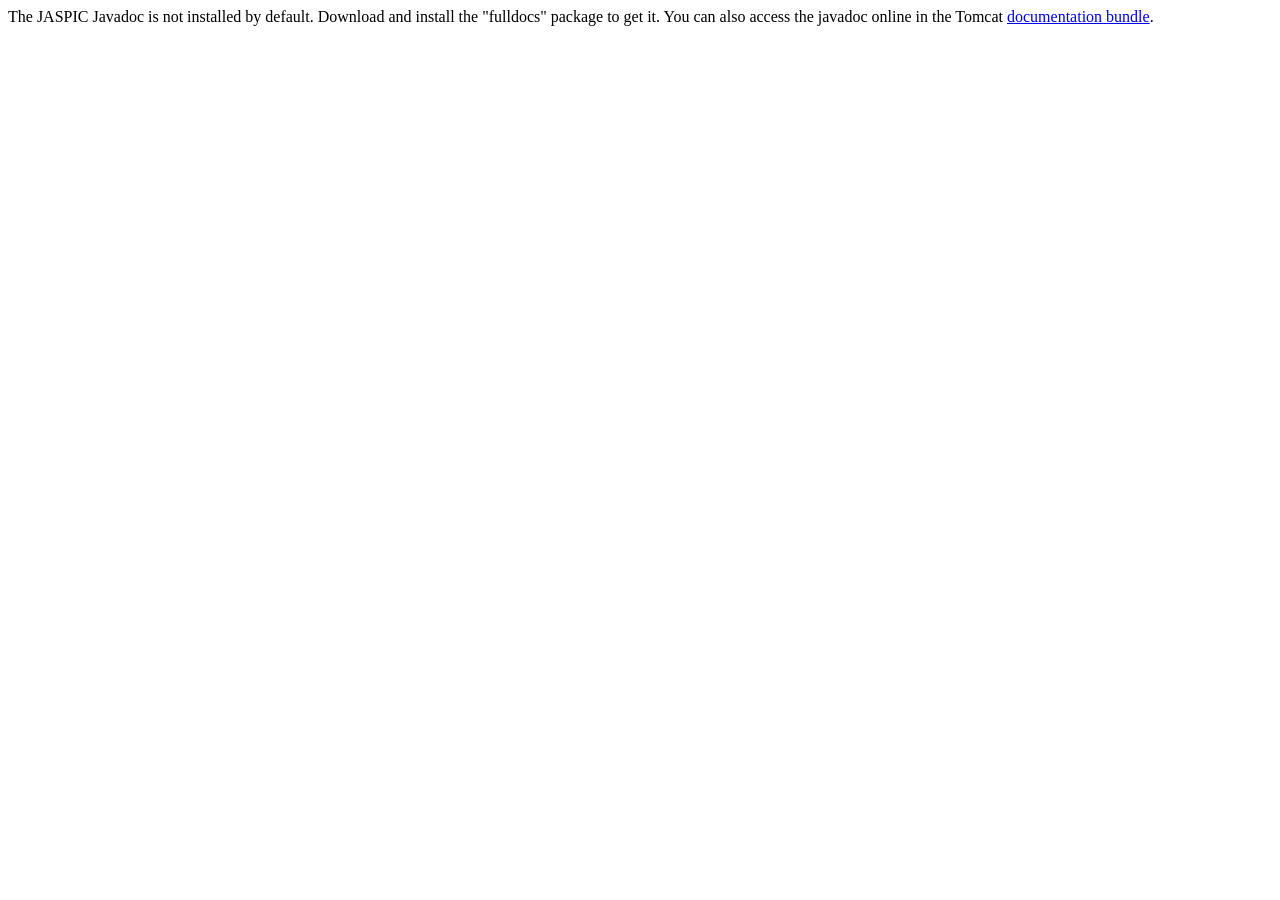
<file: docs/jaspicapi/index.html>
<!--
  Licensed to the Apache Software Foundation (ASF) under one or more
  contributor license agreements.  See the NOTICE file distributed with
  this work for additional information regarding copyright ownership.
  The ASF licenses this file to You under the Apache License, Version 2.0
  (the "License"); you may not use this file except in compliance with
  the License.  You may obtain a copy of the License at

      http://www.apache.org/licenses/LICENSE-2.0

  Unless required by applicable law or agreed to in writing, software
  distributed under the License is distributed on an "AS IS" BASIS,
  WITHOUT WARRANTIES OR CONDITIONS OF ANY KIND, either express or implied.
  See the License for the specific language governing permissions and
  limitations under the License.
-->
<!DOCTYPE html>
<html>
<head>
    <meta charset="UTF-8" />
    <title>API docs</title>
</head>

<body>

The JASPIC Javadoc is not installed by default. Download and install
the "fulldocs" package to get it.

You can also access the javadoc online in the Tomcat
<a href="https://tomcat.apache.org/tomcat-11.0-doc/">
    documentation bundle</a>.

</body>
</html>
</file>
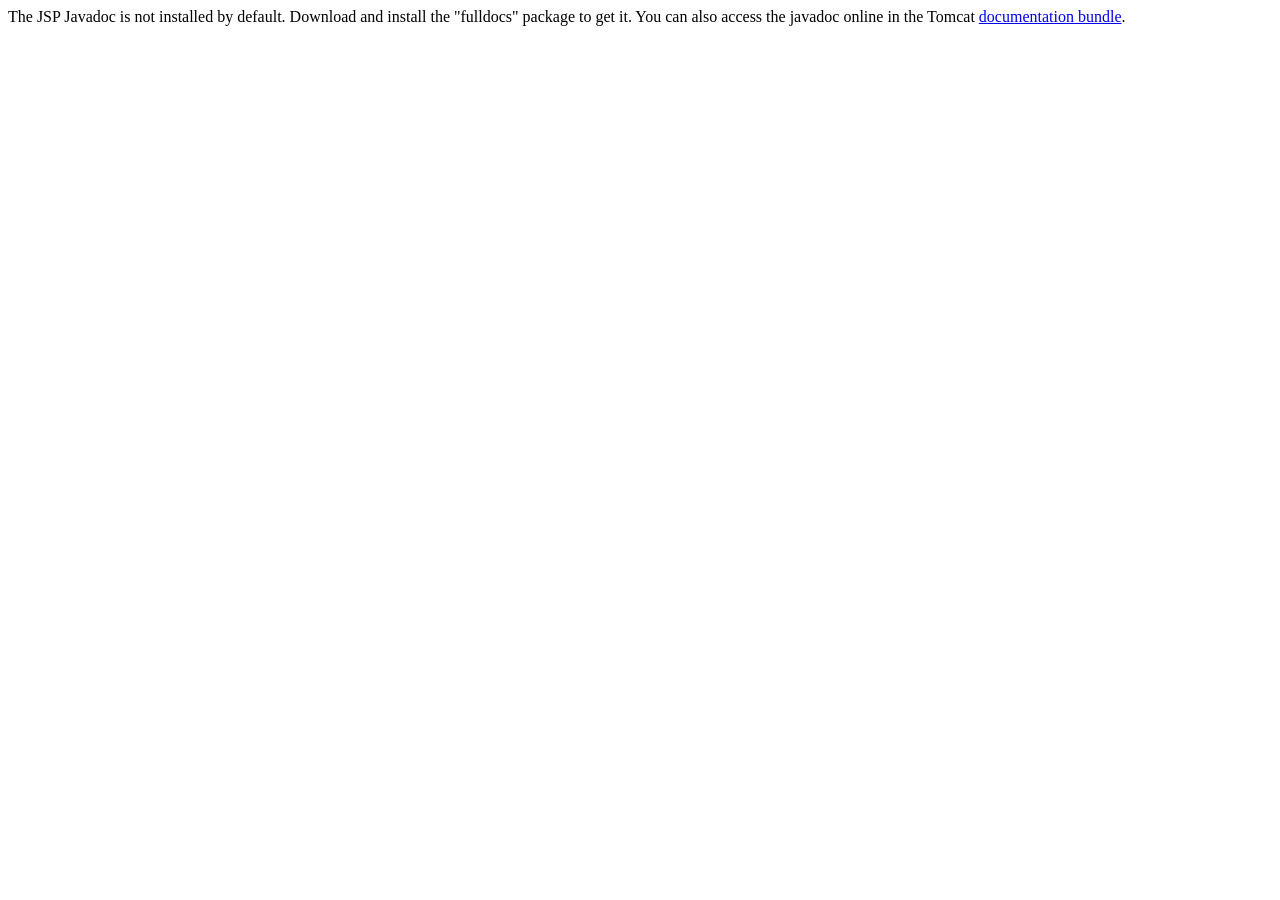
<file: docs/jspapi/index.html>
<!--
  Licensed to the Apache Software Foundation (ASF) under one or more
  contributor license agreements.  See the NOTICE file distributed with
  this work for additional information regarding copyright ownership.
  The ASF licenses this file to You under the Apache License, Version 2.0
  (the "License"); you may not use this file except in compliance with
  the License.  You may obtain a copy of the License at

      http://www.apache.org/licenses/LICENSE-2.0

  Unless required by applicable law or agreed to in writing, software
  distributed under the License is distributed on an "AS IS" BASIS,
  WITHOUT WARRANTIES OR CONDITIONS OF ANY KIND, either express or implied.
  See the License for the specific language governing permissions and
  limitations under the License.
-->
<!DOCTYPE html>
<html>
    <head>
    <meta charset="UTF-8" />
    <title>API docs</title>
</head>

<body>

The JSP Javadoc is not installed by default. Download and install
the "fulldocs" package to get it.

You can also access the javadoc online in the Tomcat
<a href="https://tomcat.apache.org/tomcat-11.0-doc/">
documentation bundle</a>.

</body>
</html>
</file>
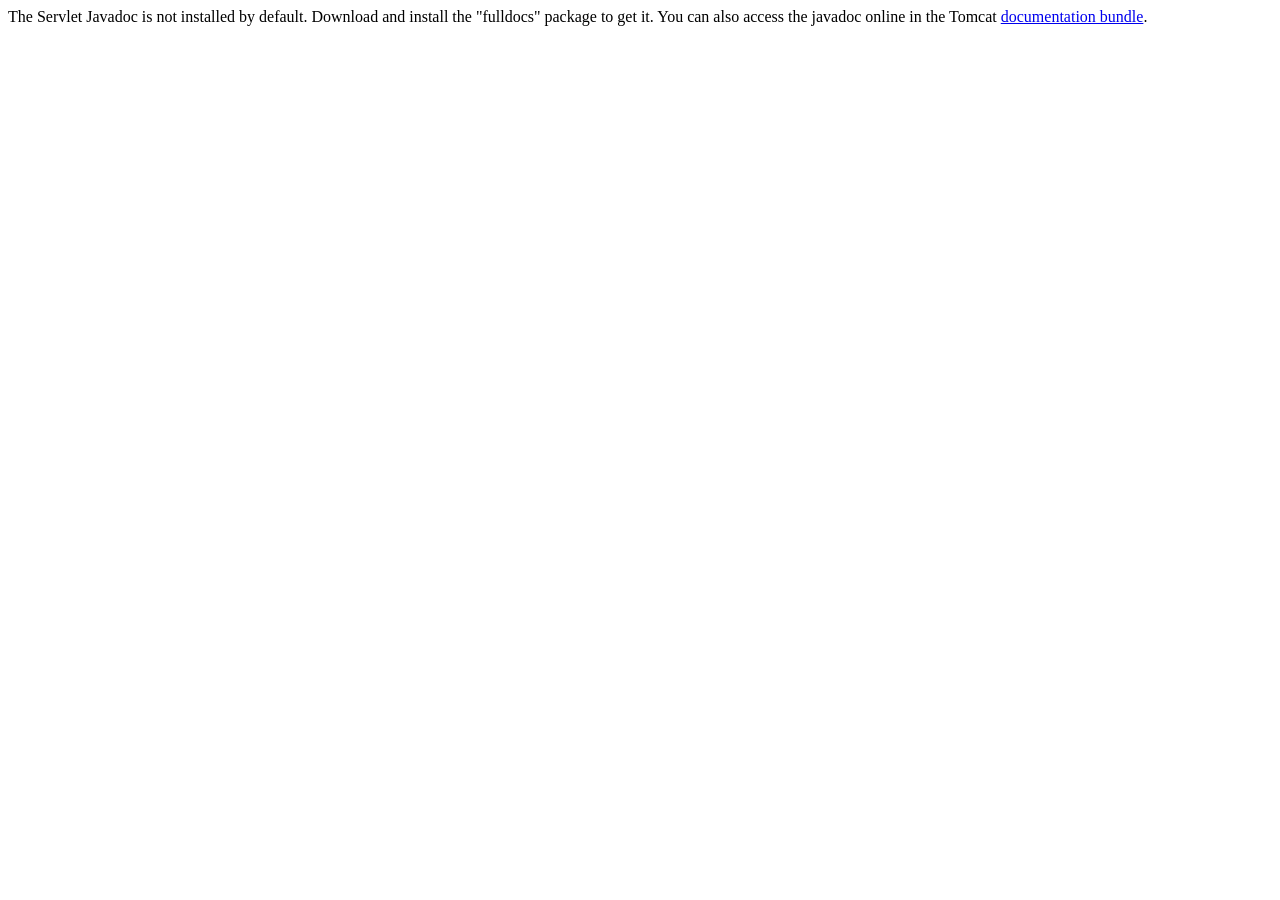
<file: docs/servletapi/index.html>
<!--
  Licensed to the Apache Software Foundation (ASF) under one or more
  contributor license agreements.  See the NOTICE file distributed with
  this work for additional information regarding copyright ownership.
  The ASF licenses this file to You under the Apache License, Version 2.0
  (the "License"); you may not use this file except in compliance with
  the License.  You may obtain a copy of the License at

      http://www.apache.org/licenses/LICENSE-2.0

  Unless required by applicable law or agreed to in writing, software
  distributed under the License is distributed on an "AS IS" BASIS,
  WITHOUT WARRANTIES OR CONDITIONS OF ANY KIND, either express or implied.
  See the License for the specific language governing permissions and
  limitations under the License.
-->
<!DOCTYPE html>
<html>
    <head>
    <meta charset="UTF-8" />
    <title>API docs</title>
</head>

<body>

The Servlet Javadoc is not installed by default. Download and install
the "fulldocs" package to get it.

You can also access the javadoc online in the Tomcat
<a href="https://tomcat.apache.org/tomcat-11.0-doc/">
documentation bundle</a>.

</body>
</html>
</file>
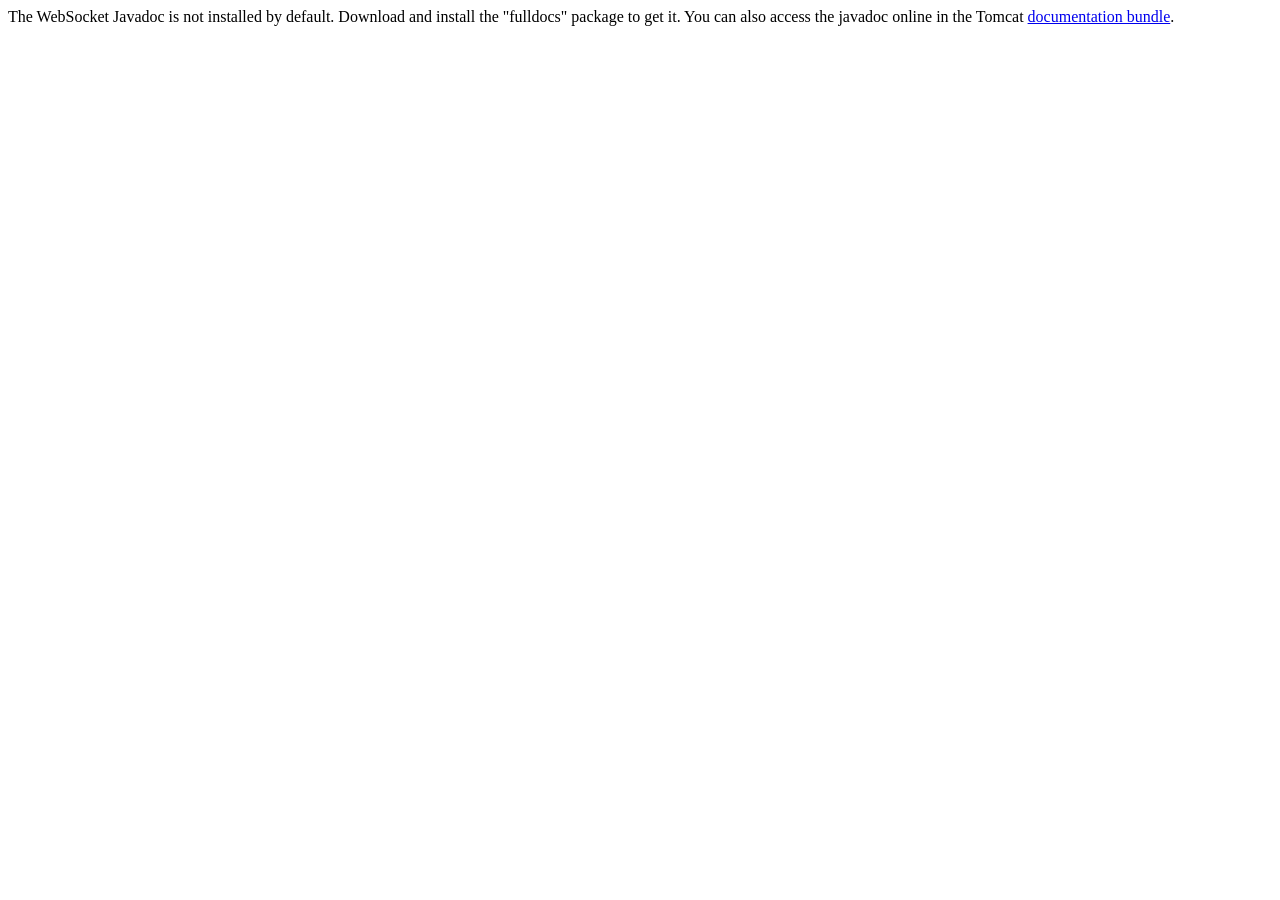
<file: docs/websocketapi/index.html>
<!--
  Licensed to the Apache Software Foundation (ASF) under one or more
  contributor license agreements.  See the NOTICE file distributed with
  this work for additional information regarding copyright ownership.
  The ASF licenses this file to You under the Apache License, Version 2.0
  (the "License"); you may not use this file except in compliance with
  the License.  You may obtain a copy of the License at

      http://www.apache.org/licenses/LICENSE-2.0

  Unless required by applicable law or agreed to in writing, software
  distributed under the License is distributed on an "AS IS" BASIS,
  WITHOUT WARRANTIES OR CONDITIONS OF ANY KIND, either express or implied.
  See the License for the specific language governing permissions and
  limitations under the License.
-->
<!DOCTYPE html>
<html>
    <head>
    <meta charset="UTF-8" />
    <title>API docs</title>
</head>

<body>

The WebSocket Javadoc is not installed by default. Download and install
the "fulldocs" package to get it.

You can also access the javadoc online in the Tomcat
<a href="https://tomcat.apache.org/tomcat-11.0-doc/">
documentation bundle</a>.

</body>
</html>
</file>
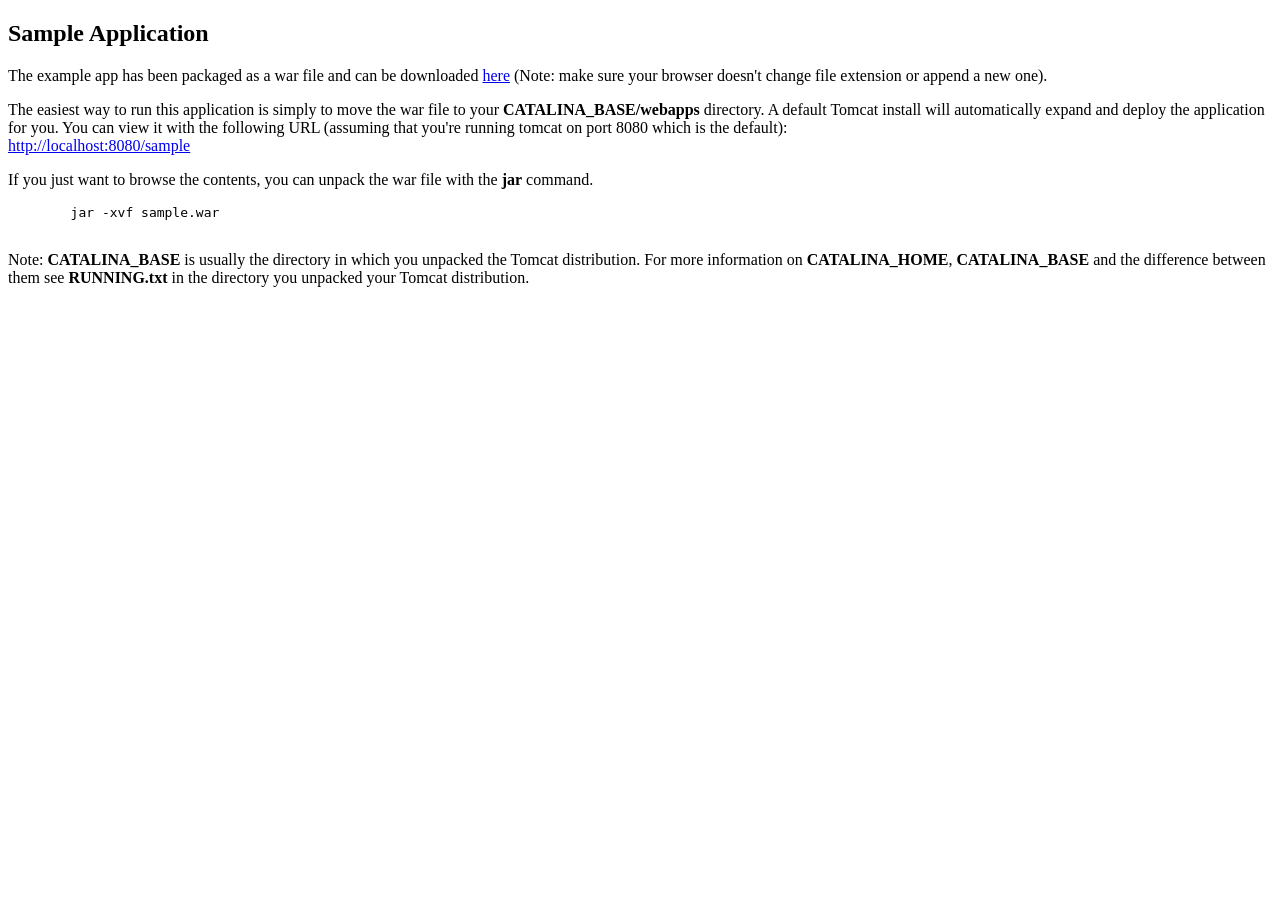
<file: docs/appdev/sample/index.html>
<!DOCTYPE html>
<!--
  Licensed to the Apache Software Foundation (ASF) under one or more
  contributor license agreements.  See the NOTICE file distributed with
  this work for additional information regarding copyright ownership.
  The ASF licenses this file to You under the Apache License, Version 2.0
  (the "License"); you may not use this file except in compliance with
  the License.  You may obtain a copy of the License at

      http://www.apache.org/licenses/LICENSE-2.0

  Unless required by applicable law or agreed to in writing, software
  distributed under the License is distributed on an "AS IS" BASIS,
  WITHOUT WARRANTIES OR CONDITIONS OF ANY KIND, either express or implied.
  See the License for the specific language governing permissions and
  limitations under the License.
-->
<html>
<head>
<meta charset="UTF-8" />
<title>Sample Application</title>
</head>
<body>
<h2>Sample Application</h2>
      <p>
        The example app has been packaged as a war file and can be downloaded
        <a href="sample.war">here</a> (Note: make sure your browser doesn't
        change file extension or append a new one).
      </p>
      <p>
        The easiest way to run this application is simply to move the war file
        to your <b>CATALINA_BASE/webapps</b> directory. A default Tomcat install
        will automatically expand and deploy the application for you. You can
        view it with the following URL (assuming that you're running tomcat on
        port 8080 which is the default):
        <br />
        <a href="http://localhost:8080/sample">http://localhost:8080/sample</a>
      </p>
      <p>
        If you just want to browse the contents, you can unpack the war file
        with the <b>jar</b> command.
      </p>
      <pre>
        jar -xvf sample.war
      </pre>
      <p>
         Note: <b>CATALINA_BASE</b> is usually the directory in which you
         unpacked the Tomcat distribution. For more information on
         <b>CATALINA_HOME</b>, <b>CATALINA_BASE</b> and the difference between
         them see <b>RUNNING.txt</b> in the directory you unpacked your Tomcat
         distribution.
      </p>
</body>
</html>
</file>
<file: docs/images/docs-stylesheet.css>
@charset "utf-8";
/*
  Licensed to the Apache Software Foundation (ASF) under one or more
  contributor license agreements.  See the NOTICE file distributed with
  this work for additional information regarding copyright ownership.
  The ASF licenses this file to You under the Apache License, Version 2.0
  (the "License"); you may not use this file except in compliance with
  the License.  You may obtain a copy of the License at

      http://www.apache.org/licenses/LICENSE-2.0

  Unless required by applicable law or agreed to in writing, software
  distributed under the License is distributed on an "AS IS" BASIS,
  WITHOUT WARRANTIES OR CONDITIONS OF ANY KIND, either express or implied.
  See the License for the specific language governing permissions and
  limitations under the License.
*/

/* Fonts */
@import url("fonts/fonts.css");

/* General style */

h1, h2, h3, h4, h5, h6, th {
  font-weight: 600;
}

body {
  margin: 0;
}

body, input {
  font-family: 'Open Sans', sans-serif;
  font-size: 10.5pt;
}

code, pre {
  font-family: Consolas, monospace;
}

img {
  border: 0;
}

table {
  border-collapse: collapse;
  text-align: left;
}
table *:not(table) {
  /* Prevent border-collapsing for table child elements like <div> */
  border-collapse: separate;
}

th {
  text-align: left;
}

main {
  /* Remove this once all IEs support <main> element */
  display: block;
}


/* Layout */

#wrapper {
  min-width: 400px;
}

#header {
  border-bottom: 1px solid #bbb;
}

@media not print {
    #header {
        box-shadow: 0 0 7px #aaa;
    }
}

#header > div {
  padding-left: 15px;
  padding-right: 15px;

  /* Work-around for old browsers: */
  background-color: #F8F3E4;
  background: linear-gradient(to bottom, #ffffff -10%, #F8F3E4 100%);
  position: relative;
}

#header .logo {
  float: left;
  padding-top: 10px;
  min-width: 190px;
}

#header .logo  img{
  /* To avoid that the Font Descender being added to the parent div's height */
  vertical-align: middle;
}

#header .asfLogo {
  float: right;
  position: relative;
  top: 8px;
}

#header h1 {
  margin-top: 0.6em;
  margin-bottom: 0;
}

#header .versionInfo {
  font-size: 13pt;
  margin-bottom: 1em;
}

#middle {
  display: table;
  table-layout: fixed;
  margin: 0;
  width: 100%;
}
#middle > div { display: table-row; }
#middle > div > div { display: table-cell; vertical-align: top; }



#mainLeft {
  width: 190px;
}

#mainLeft > div {
  margin-top: -1px; /* to overwrite border of element above */
  padding-left: 16px;
  padding-right: 14px;
  padding-top: 6px;
  padding-bottom: 15px;
  background-color: #F8F3E4;
  border-right: 1px solid #bbb;
  border-bottom: 1px solid #bbb;
  font-size: 10pt;
  border-bottom-right-radius: 20px;
  box-shadow: 0 0 5px #aaa;
}

#mainLeft h2 {
  margin-bottom: 0.2em;
  font-size: 1.2em;
}

#mainLeft ul {
  padding: 0;
  margin: 0;
  list-style-type: none;
}

#mainLeft ul a {
  text-indent: -0.6em;
  padding-left: 1.4em;
  display: block;
  text-decoration: none;
  color: #444;
}
#mainLeft ul a:hover {
  color: #000;
  background-color: #D1c9b9;
}

#mainRight {
  padding-left: 14px;
  padding-right: 20px;

}

#footer {
  margin-top: 30px;
  padding-top: 20px;
  padding-bottom: 20px;
  padding-left: 20px;
  padding-right: 20px;
  border-top: 1px solid #ccc;
  color: #444;
  text-align: center;
  /* font-style: italic; */
  font-size: 9pt;
}


/* Content */

#content div.text {
  padding-left: 1em;
  padding-left: 1em;
}

#content h3, #content h4, #content h5, #content h6 {
  padding-left: 5px;
  padding-right: 5px;
  background-color: #eaeaea;
}

@media not print {
    #content h3, #content h4, #content h5, #content h6 {
        border: 1px solid #ccc;
        border-radius: 4px;
    }
}

#content h4, #content h5, #content h6 {
  background-color: #f6f6f6;
}

code {
  background-color: rgb(224,255,255);
}

div.codeBox pre code, code.attributeName, code.propertyName, code.noHighlight, .noHighlight code {
  background-color: transparent;
}
div.codeBox {
  overflow: auto;
  margin: 1em 0;
}
div.codeBox pre {
  margin: 0;
  padding: 4px;
  border: 1px solid #999;
  border-radius: 5px;
  background-color: #eff8ff;
  display: table; /* To prevent <pre>s from taking the complete available width. */
  /*
  When it is officially supported, use the following CSS instead of display: table
  to prevent big <pre>s from exceeding the browser window:
  max-width: available;
  width: min-content;
  */
}

div.codeBox pre.wrap {
  white-space: pre-wrap;
}


table.defaultTable tr, table.detail-table tr {
    border: 1px solid #CCC;
}

table.defaultTable tr:nth-child(even), table.detail-table tr:nth-child(even) {
    background-color: #FAFBFF;
}

table.defaultTable tr:nth-child(odd), table.detail-table tr:nth-child(odd) {
    background-color: #EEEFFF;
}

table.defaultTable th, table.detail-table th {
  background-color: #88b;
  color: #fff;
}

table.defaultTable th, table.defaultTable td, table.detail-table th, table.detail-table td {
  padding: 5px 8px;
}


p.notice {
  border: 1px solid rgb(255, 0, 0);
  background-color: rgb(238, 238, 238);
  color: rgb(0, 51, 102);
  padding: 0.5em;
  margin: 1em 2em 1em 1em;
}


/* Changelog-Styles */

ul.changelog {
  padding-left: 1em;
  list-style-type: none;
}

ul.changelog  li{
  padding-top: 5px;
  padding-bottom: 5px;
}

ul.changelog img {
  vertical-align: middle
}


/* Printer-only Styles */
@media print {
    .noPrint { display: none; }
    #middle > div > div#mainLeft { display: none; }
    a { color: inherit; text-decoration: none; }
}

/* Fix for Comments section which contains a <h4> */
#comments_thread h1, #comments_thread h2, #comments_thread h3, #comments_thread h4, #comments_thread h5, #comments_thread h6 {
    border: none;
    background-color: transparent;
}
</file>
<file: src_myapp/resource/css/styles_index.css>
body {
    margin: 0;
    font-family: Arial, sans-serif;
    background-color: #fcfcfc;

    display: flex;
    justify-content: center;
    align-items: center;
    height: 100vh;
}

.container {
    width: 650px;
}

/* 1行分 */
.form-row {
    display: flex;
    align-items: center;
    margin-bottom: 38px;
}

/* 左側ラベル */
.label {
    width: 140px;
    text-align: right;
    font-size: 18px;
    margin-right: 25px;
}

/* テキストボックス */
input[type="text"] {
    width: 300px;
    height: 38px;
    padding: 6px 10px;
    font-size: 18px;
    border: 2px solid #333;
    box-sizing: border-box;
}

/* ラジオボタン */
.radio-label {
    display: flex;
    align-items: center;
    font-size: 18px;
    margin-right: 60px;
    cursor: pointer;
}

.radio-label input[type="radio"] {
    width: 22px;
    height: 22px;
    margin-left: 10px;
    margin-right: 12px;
    transform: scale(1.6);
}

/* ボタンエリア */
.button-area {
    display: flex;
    justify-content: flex-end;
    gap: 12px;
    margin-top: 15px;
    width: 465px;
    margin-left: 165px;
}

/* ボタン */
button {
    min-width: 86px;
    height: 38px;
    border: 1px solid #274b8f;
    border-radius: 6px;
    background-color: #3f6db7;
    color: white;
    font-size: 16px;
    font-weight: bold;
    cursor: pointer;
}

button:hover {
    background-color: #2f5ca5;
}

.modal.hidden {
    display: none;
}

.modal {
    position: fixed;
    inset: 0;
    display: flex;
    justify-content: center;
    align-items: center;
    z-index: 1000;
}

.modal-backdrop {
    position: absolute;
    inset: 0;
    background-color: rgba(0, 0, 0, 0.45);
}

.modal-content {
    position: relative;
    background-color: #fff;
    border-radius: 12px;
    padding: 24px;
    width: 520px;
    box-shadow: 0 16px 40px rgba(0, 0, 0, 0.2);
    z-index: 1;
}

.confirm-row {
    display: flex;
    margin-bottom: 14px;
    font-size: 16px;
}

.confirm-label {
    width: 130px;
    font-weight: bold;
}

.confirm-button-area {
    display: flex;
    justify-content: flex-end;
    gap: 10px;
    margin-top: 20px;
}

.modal-content button {
    min-width: 100px;
}
</file>
